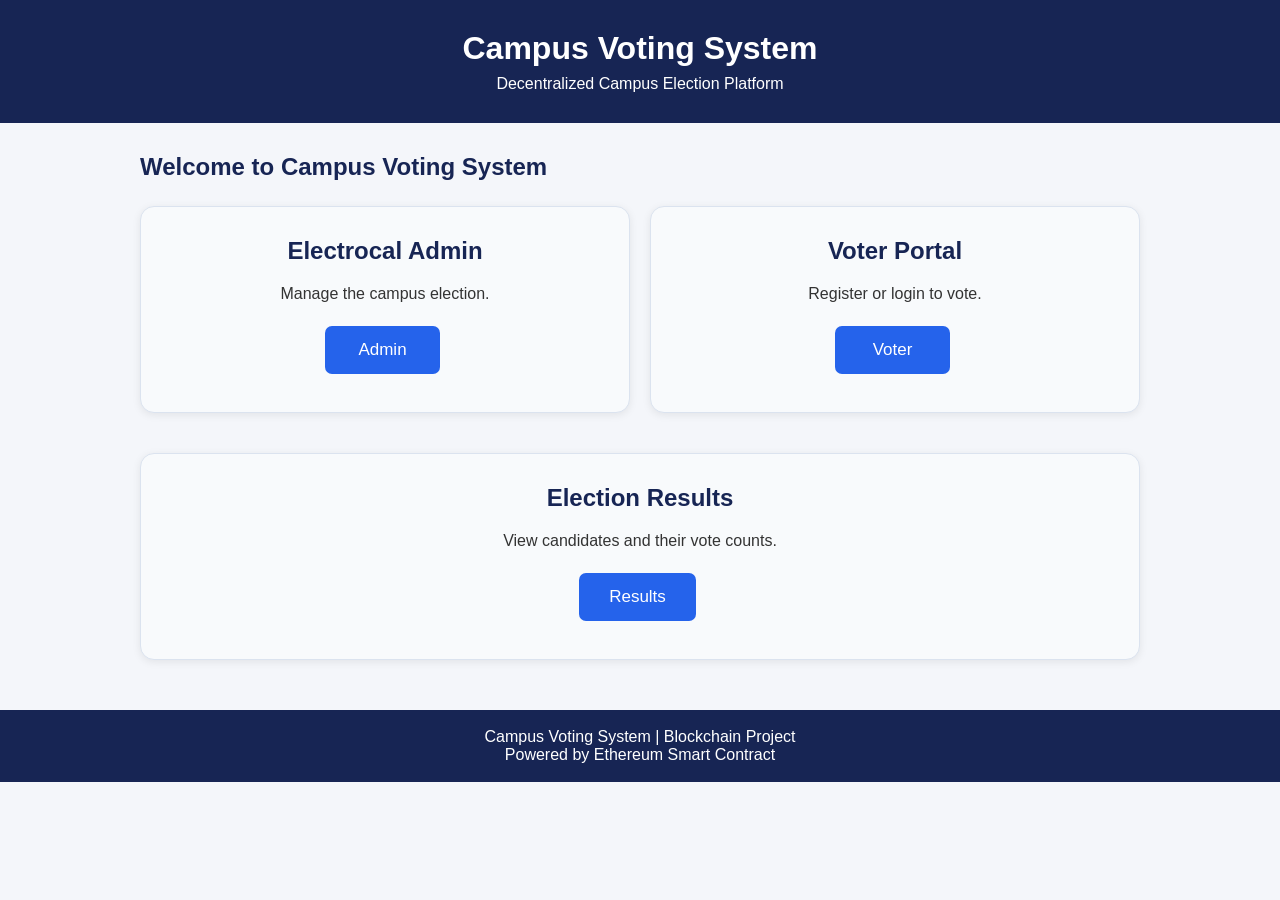
<file: index.html>
<!DOCTYPE html>
<html lang="en">
<head>
    <meta charset="UTF-8">
    <meta name="viewport" content="width=device-width, initial-scale=1.0">
    <title>Digital Ocean</title>
    <link rel="stylesheet" href="style.css">
</head>
<body>
<header>
    <h1>Campus Voting System</h1>
    <p>Decentralized Campus Election Platform</p>
</header>
<main>
    <h2>Welcome to Campus Voting System</h2>

    <div class="dashboard-options">

        <section class="option">
            <h2>Electrocal Admin</h2>
            <p>Manage the campus election.</p>

            <a href="admin.html">
                <button type="button">Admin</button>
            </a>
        </section>

        <section class="option">
            <h2>Voter Portal</h2>
            <p>Register or login to vote.</p>

            <a href="voter.html">
                <button type="button">Voter</button>
            </a>
        </section>

        <section class="option">
            <h2>Election Results</h2>
            <p>View candidates and their vote counts.</p>

            <a href="results.html">
                <button type="button">Results</button>
            </a>
        </section>
    </div>
</main>

<footer>
    <p>Campus Voting System | Blockchain Project</p>
    <p>Powered by Ethereum Smart Contract</p>
</footer>

</body>
</html>
</file>
<file: style.css>
* {
    margin: 0;
    padding: 0;
    box-sizing: border-box;
}

body {
    font-family: Arial, sans-serif;
    background: #f4f6fa;
    color: #333;
}

header {
    background: #172554;
    color: white;
    text-align: center;
    padding: 30px;
}

header h1 {
    margin-bottom: 8px;
}

main {
    width: 90%;
    max-width: 1000px;
    margin: 30px auto;
}

section {
    background: white;
    padding: 25px;
    margin-bottom: 20px;
    border-radius: 10px;
    box-shadow: 0 2px 8px rgba(0,0,0,0.08);
}

h2 {
    color: #172554;
    margin-bottom: 20px;
}

h3 {
    margin: 20px 0 12px;
}

.admin-panel {
    display: none;
}

input {
    width: 100%;
    padding: 12px;
    margin: 8px 0;
    border: 1px solid #ccc;
    border-radius: 5px;
}

button {
    background: #2563eb;
    color: white;
    border: none;
    padding: 11px 18px;
    margin: 8px 5px 8px 0;
    border-radius: 5px;
    cursor: pointer;
}

button:hover {
    background: #1d4ed8;
}

.candidate {
    background: #f1f5f9;
    padding: 15px;
    margin: 12px 0;
    border-radius: 6px;
}

#electionStatus,
#totalVotes {
    margin-top: 12px;
    font-weight: bold;
}

.candidate {
    border: 1px solid #ccc;
    padding: 15px;
    margin: 10px 0;
    border-radius: 5px;
}

button {
    cursor: pointer;
}

a {
    text-decoration: none;
}

footer {
    background: #172554;
    color: white;
    text-align: center;
    padding: 18px;
    margin-top: 30px;
}

.dashboard-options {
    display: grid;
    grid-template-columns: repeat(2, 1fr);
    gap: 20px;
    margin-top: 25px;
}

.option {
    background: #f8fafc;
    border: 1px solid #dbe3ef;
    padding: 30px;
    text-align: center;
    border-radius: 14px;
    transition: 0.3s ease;
}

.option:last-child {
    grid-column: 1 / -1;
}

.option:hover,
.option:focus-within {
    border-color: #3157d5;
    box-shadow: 0 3px 15px rgba(49, 87, 213, 0.25);
}

.option p {
    margin-bottom: 15px;
}

/* MOBILE */
@media (max-width: 700px) {
    .dashboard-options {
        grid-template-columns: 1fr;
    }

    .option:last-child {
        grid-column: auto;
    }
}


/* DASHBOARD BUTTON SIZE */
.option button {
    min-width: 115px;
    padding: 14px 30px;
    font-size: 17px;
    border-radius: 7px;
}
</file>
